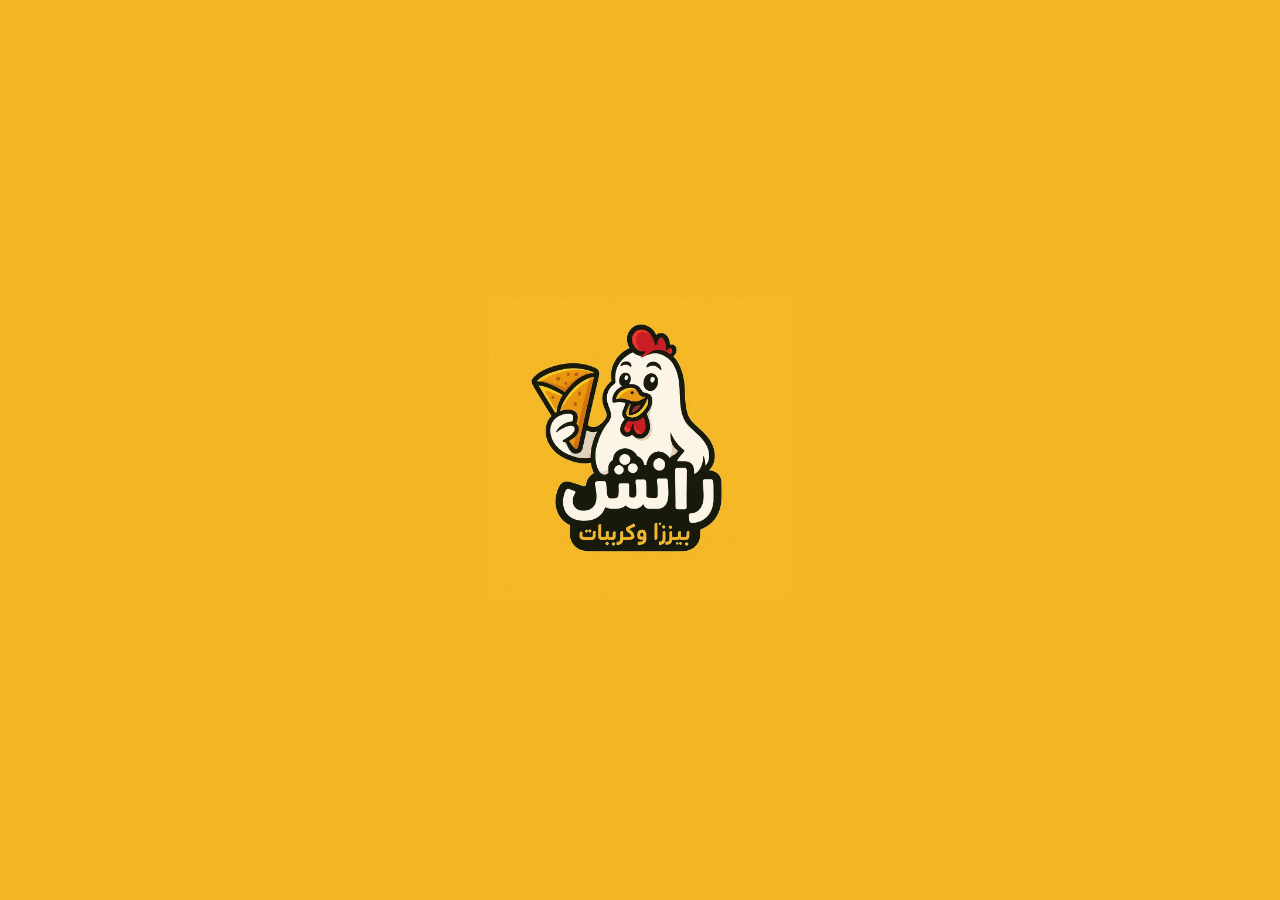
<file: index.html>
<!DOCTYPE html>
<html lang="en">
<head>
    <meta charset="UTF-8">
    <meta name="viewport" content="width=device-width, initial-scale=1.0">
    <title>Document</title>
    <link rel="stylesheet" href="css/style.css">
</head>
<body>
     <header class="looding">
<img src="imgs/WhatsApp Image 2026-03-20 at 5.10.09 AM.jpeg" alt="LOODING" class="looding-img">
    </header>
    <script src="js/script.js"></script>
</body>
</html>
</file>
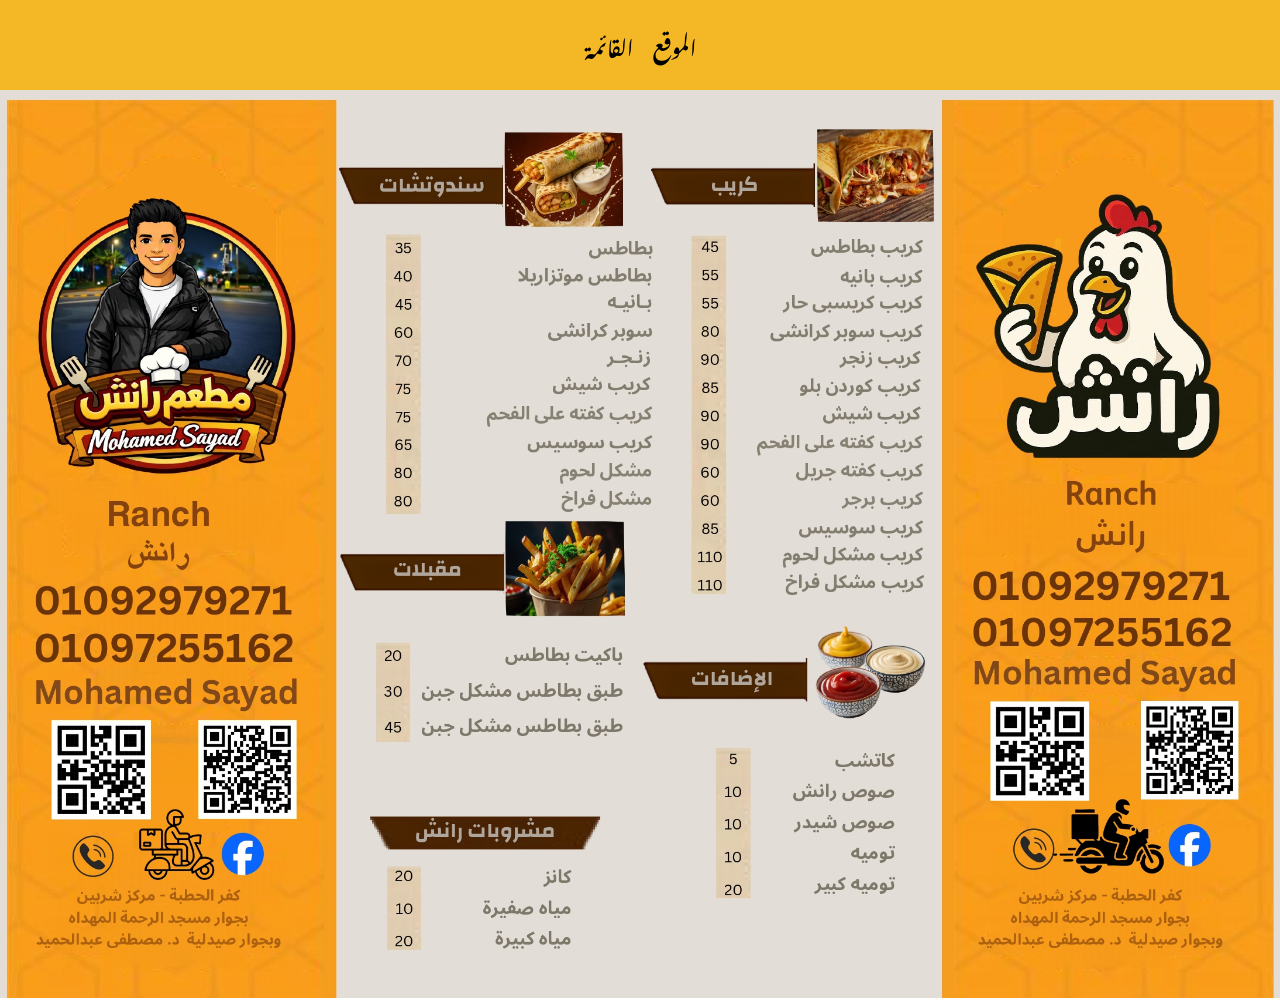
<file: menu.html>
<!doctype html>
<html lang="en">
  <head>
    <meta charset="UTF-8" />
    <meta name="viewport" content="width=device-width, initial-scale=1.0" />
    <title>Document</title>
    <link rel="stylesheet" href="css/style.css" />
  </head>
  <body>
    <header class="restrunt-header">
      <div>
        <ul class="nav-bar">
        <li><a href="menu.html">القائمة</a></li>
        <li><a href="location.html">الموقع</a></li>
      </ul>
      </div>
      <div class="imgs-menu">
        <img src="imgs/سندوتشات (1400 x 989 بيكسل)_20260316_023734_٠٠٠٠_page-0001.jpg" alt="">
      </div>
    </header>
   
  </body>
</html>
</file>
<file: css/style.css>
@import url("https://fonts.googleapis.com/css2?family=Alexandria:wght@100..900&family=Amiri+Quran&family=Bricolage+Grotesque:opsz,wght@12..96,200..800&family=Caveat:wght@400..700&family=Federant&family=Josefin+Sans:ital,wght@0,100..700;1,100..700&family=Kalam:wght@300;400;700&family=Momo+Signature&family=Mulish:ital,wght@0,1000;1,1000&family=Noto+Nastaliq+Urdu:wght@400..700&family=Noto+Sans+Arabic:wght@100..900&family=Playwrite+NZ+Basic:wght@100..400&family=Poppins:ital,wght@0,100;0,200;0,300;0,400;0,500;0,600;0,700;0,800;0,900;1,100;1,200;1,300;1,400;1,500;1,600;1,700;1,800;1,900&family=Rakkas&family=Zain:ital,wght@0,200;0,300;0,400;0,700;0,800;0,900;1,300;1,400&display=swap");
* {
  margin: 0;
  padding: 0;
  box-sizing: border-box;
}
body{
    height:100vh;
    display:grid;
}
.looding {
  width: 100%;
  height: auto;
  background-color: #f4b826;
  display: flex;
  justify-content: center;
  align-items: center;
}
.looding-img {
  width: 300px;
  height: auto;
  object-fit: cover;
  animation: landing 1.5s ease-in infinite;
  opacity: 1;
}

@keyframes landing {
  0% {
    opacity: 1;
  }
  10% {
    opacity: 0.8;
  }
  20% {
    opacity: 0.6;
  }
  30% {
    opacity: 0.4;
  }
  40% {
    opacity: 0.2;
  }
  50% {
    opacity: 0.07;
  }
  60% {
    opacity: 0.2;
  }
  70% {
    opacity: 0.4;
  }
  80% {
    opacity: 0.6;
  }
  90% {
    opacity: 0.8;
  }
  100% {
    opacity: 1;
  }
}
@media (max-width: 1024px) {
  .looding-img {
    width: 200px;
  }
}
@media (max-width: 600px) {
  .looding-img {
    width: 100px;
  }
}
.restrunt-header {
  width: 100%;
  height: auto;
  background-color: #f4b826;
  display: flex;
  flex-direction: column;
  justify-content: space-evenly;
  align-items: center;
  gap: 20px;
  padding-top: 20px;
}
.nav-bar {
  list-style: none;
  display: flex;
  gap: 20px;
}
.nav-bar li a {
  text-decoration: none;
  color: black;
  font-size: 20px;
  font-weight: bold;
  font-family: "Noto Nastaliq Urdu", serif;
}
.imgs-menu {
  width: 100%;
  height: auto;
  object-fit: cover;
}
.imgs-menu img {
  width: 100%;
  height: 100%;
}
</file>
